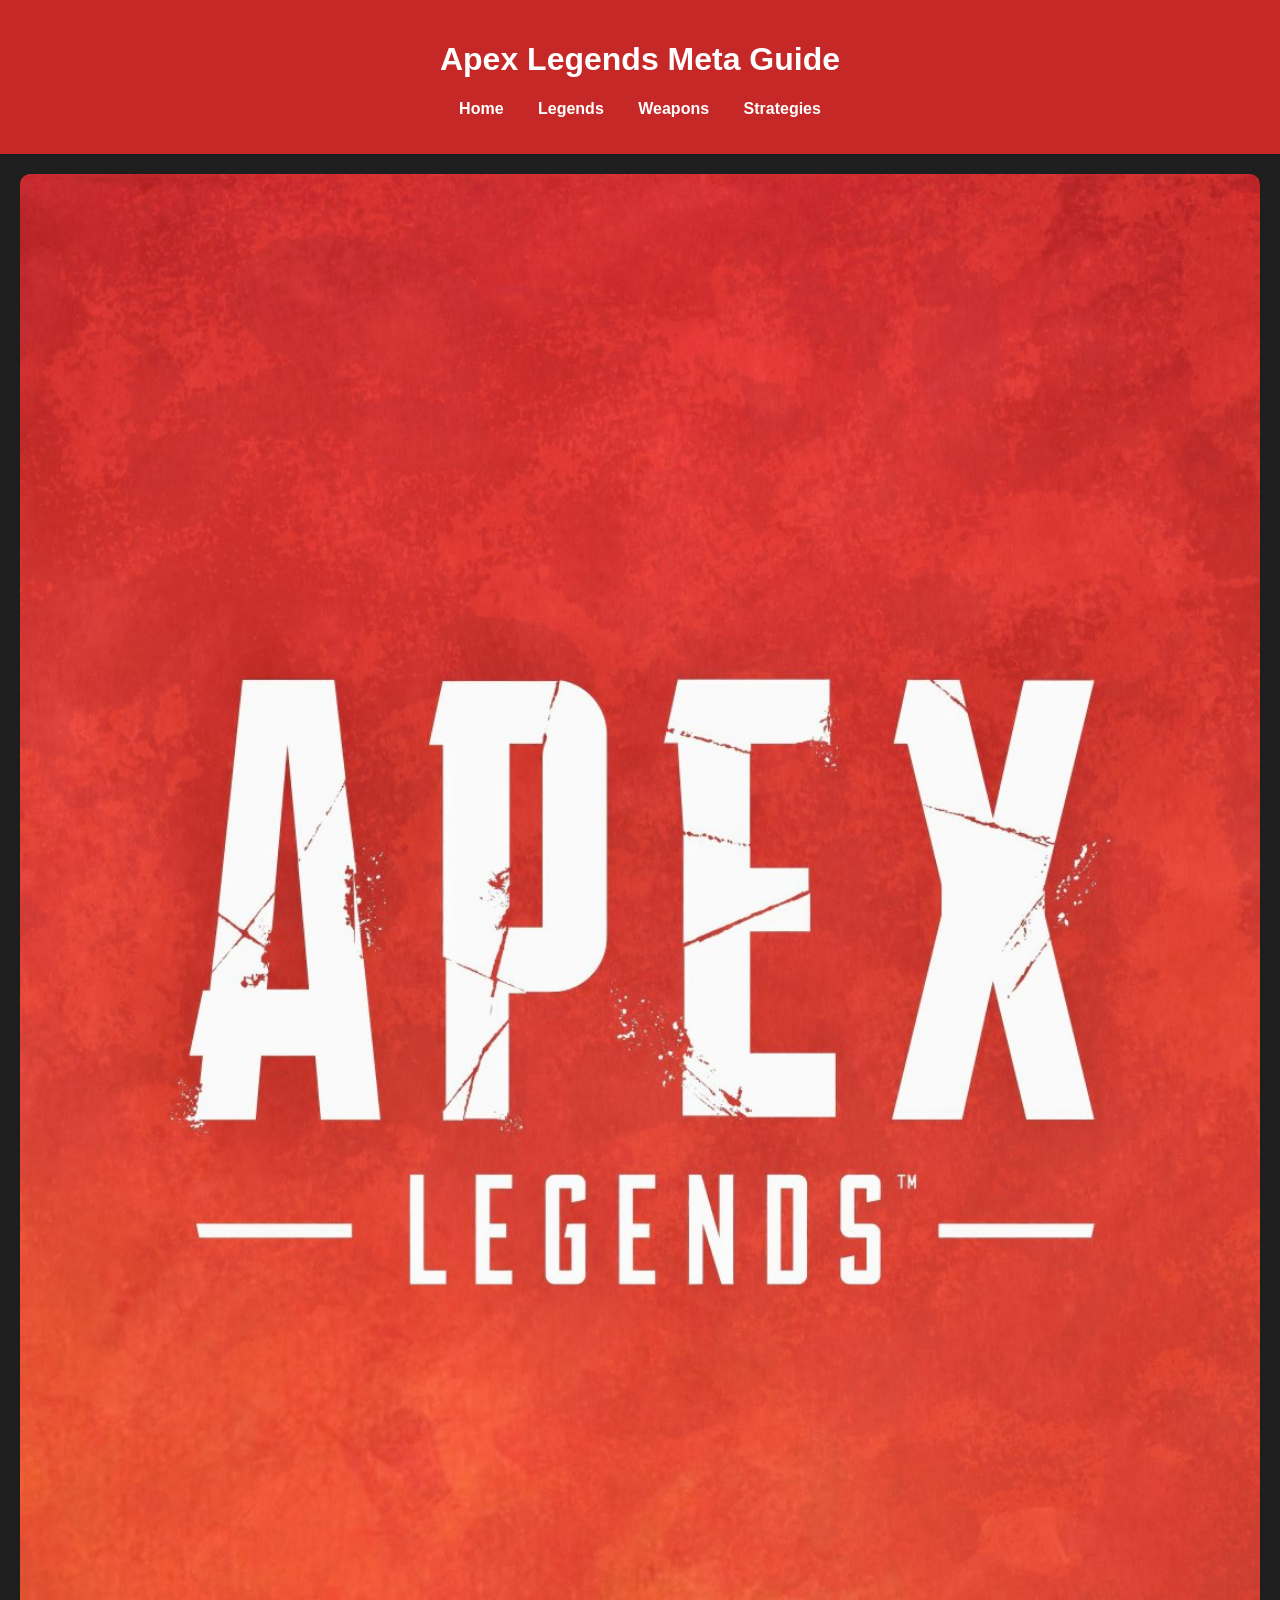
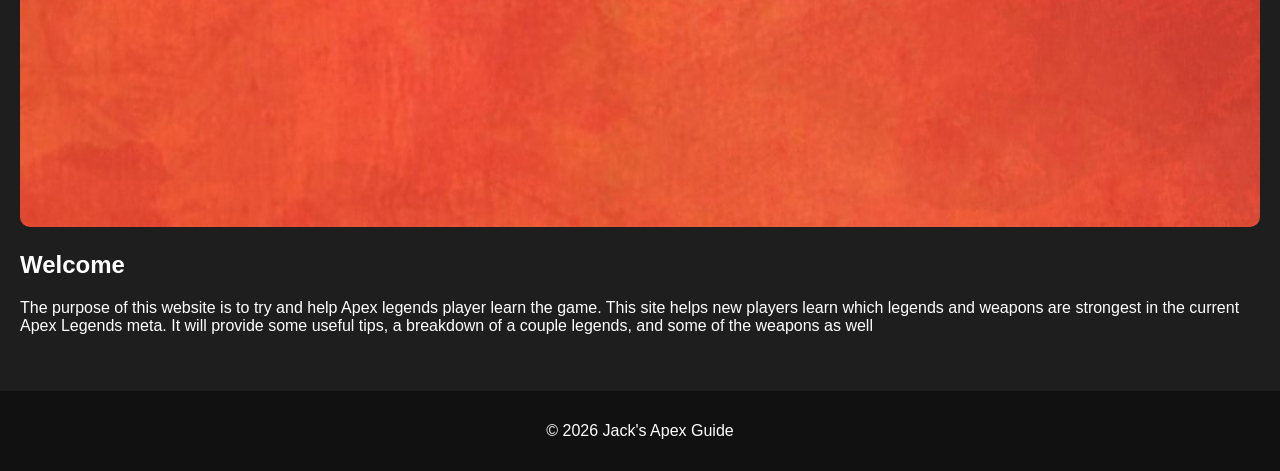
<file: index.html>
<!DOCTYPE html>
<html lang="en">
<head>
<meta charset="UTF-8">
<title>Apex Legends Meta Guide</title>
<link rel="stylesheet" href="styles.css">
</head>

<body>

<header>
<h1>Apex Legends Meta Guide</h1>

<nav>
<ul>
<li><a href="index.html">Home</a></li>
<li><a href="legends.html">Legends</a></li>
<li><a href="weapons.html">Weapons</a></li>
<li><a href="strategies.html">Strategies</a></li>
</ul>
</nav>

</header>

<main>

<section class="hero">
<img src="apex-banner.png" alt="Apex banner">
</section>

<section>
<h2>Welcome</h2>
<p>
The purpose of this website is to try and help Apex legends player learn the game.
This site helps new players learn which legends and weapons 
are strongest in the current Apex Legends meta. It will provide some useful tips, a breakdown of a couple legends, and some of the weapons as well
</p>
</section>


</main>

<footer>
<p>© 2026 Jack's Apex Guide</p>
</footer>

</body>
</html>
</file>
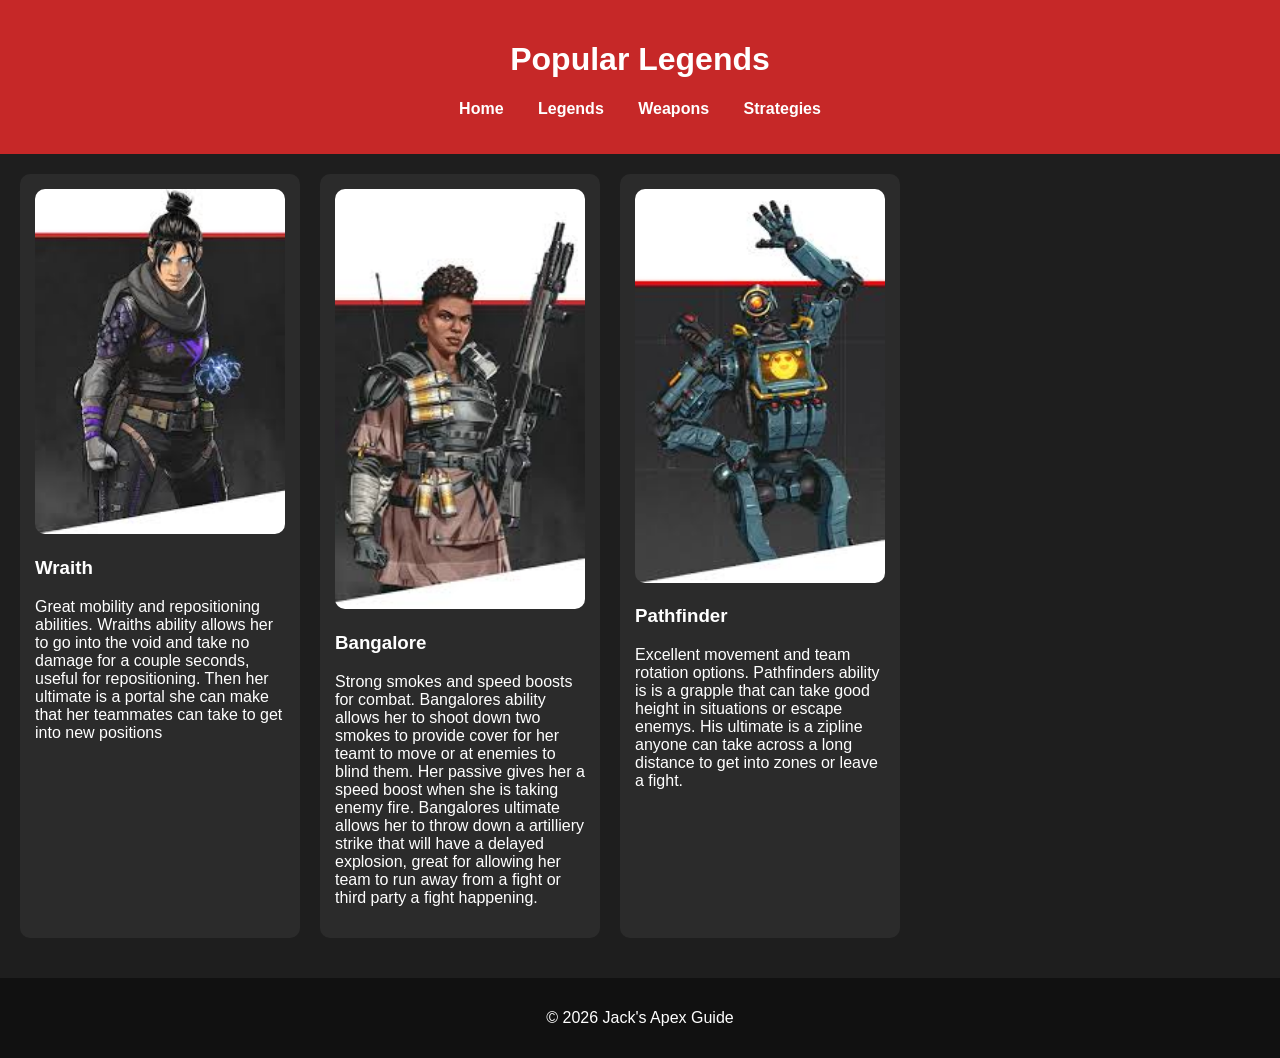
<file: legends.html>
<!DOCTYPE html>
<html lang="en">
<head>
<meta charset="UTF-8">
<title>Legends</title>
<link rel="stylesheet" href="styles.css">
</head>
<body>
<header>
<h1>Popular Legends</h1>

<nav>
<ul>
<li><a href="index.html">Home</a></li>
<li><a href="legends.html">Legends</a></li>
<li><a href="weapons.html">Weapons</a></li>
<li><a href="strategies.html">Strategies</a></li>
</ul>
</nav>

</header>

<main class="legends">

<div class="card">
<img src="wraith.png" alt="Wraith">
<h3>Wraith</h3>
<p>Great mobility and repositioning abilities. Wraiths ability allows her to go into the void and take no damage for a couple seconds, useful for repositioning. Then her ultimate is a portal she can make that her teammates can take to get into new positions</p>
</div>

<div class="card">
<img src="bangalore.png" alt="Bangalore">
<h3>Bangalore</h3>
<p>Strong smokes and speed boosts for combat. Bangalores ability allows her to shoot down two smokes to provide cover for her teamt to move or at enemies to blind them. Her passive gives her a speed boost when she is taking enemy fire. Bangalores ultimate allows her to throw down a artilliery strike that will have a delayed explosion, great for allowing her team to run away from a fight or third party a fight happening.</p>
</div>

<div class="card">
<img src="pathfinder.png" alt="Pathfinder">
<h3>Pathfinder</h3>
<p>Excellent movement and team rotation options. Pathfinders ability is is a grapple that can take good height in situations or escape enemys. His ultimate is a zipline anyone can take across a long distance to get into zones or leave a fight.</p>
</div>

</main>

<footer>
<p>© 2026 Jack's Apex Guide</p>
</footer>
</body>
</html>
</file>
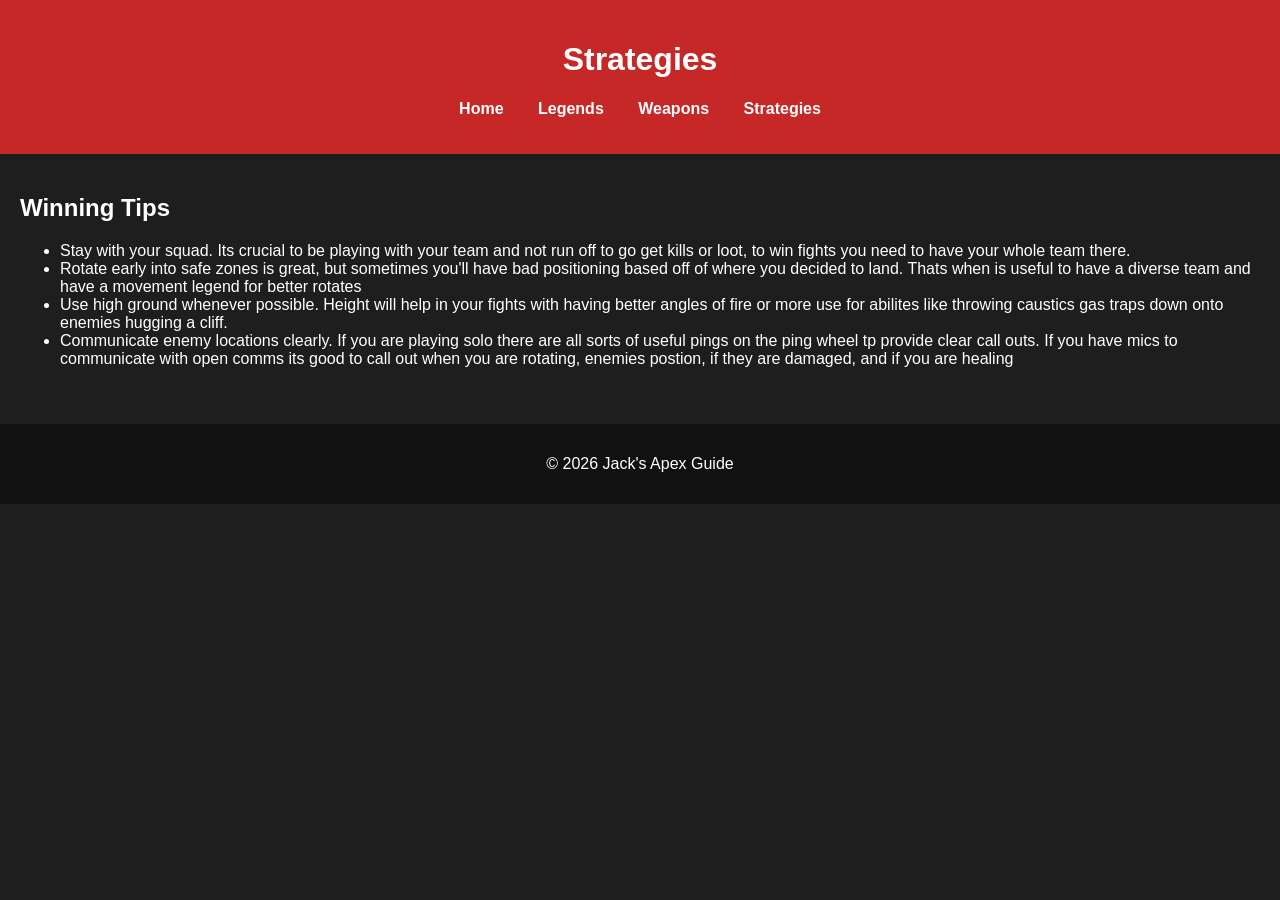
<file: strategies.html>
<!DOCTYPE html>
<html lang="en">
<head>
<meta charset="UTF-8">
<title>Strategies</title>
<link rel="stylesheet" href="styles.css">
</head>
<body>
<header>
<h1>Strategies</h1>

<nav>
<ul>
<li><a href="index.html">Home</a></li>
<li><a href="legends.html">Legends</a></li>
<li><a href="weapons.html">Weapons</a></li>
<li><a href="strategies.html">Strategies</a></li>
</ul>
</nav>

</header>

<main>
<h2>Winning Tips</h2>
<ul>
<li>Stay with your squad. Its crucial to be playing with your team and not run off to go get kills or loot, to win fights you need to have your whole team there.</li>
<li>Rotate early into safe zones is great, but sometimes you'll have bad positioning based off of where you decided to land. Thats when is useful to have a diverse team and have a movement legend for better rotates </li>
<li>Use high ground whenever possible. Height will help in your fights with having better angles of fire or more use for abilites like throwing caustics gas traps down onto enemies hugging a cliff.</li>
<li>Communicate enemy locations clearly. If you are playing solo there are all sorts of useful pings on the ping wheel tp provide clear call outs. If you have mics to communicate with open comms its good to call out when you are rotating, enemies postion, if they are damaged, and if you are healing</li>
</ul>
</main>

<footer>
<p>© 2026 Jack's Apex Guide</p>
</footer>
</body>
</html>
</file>
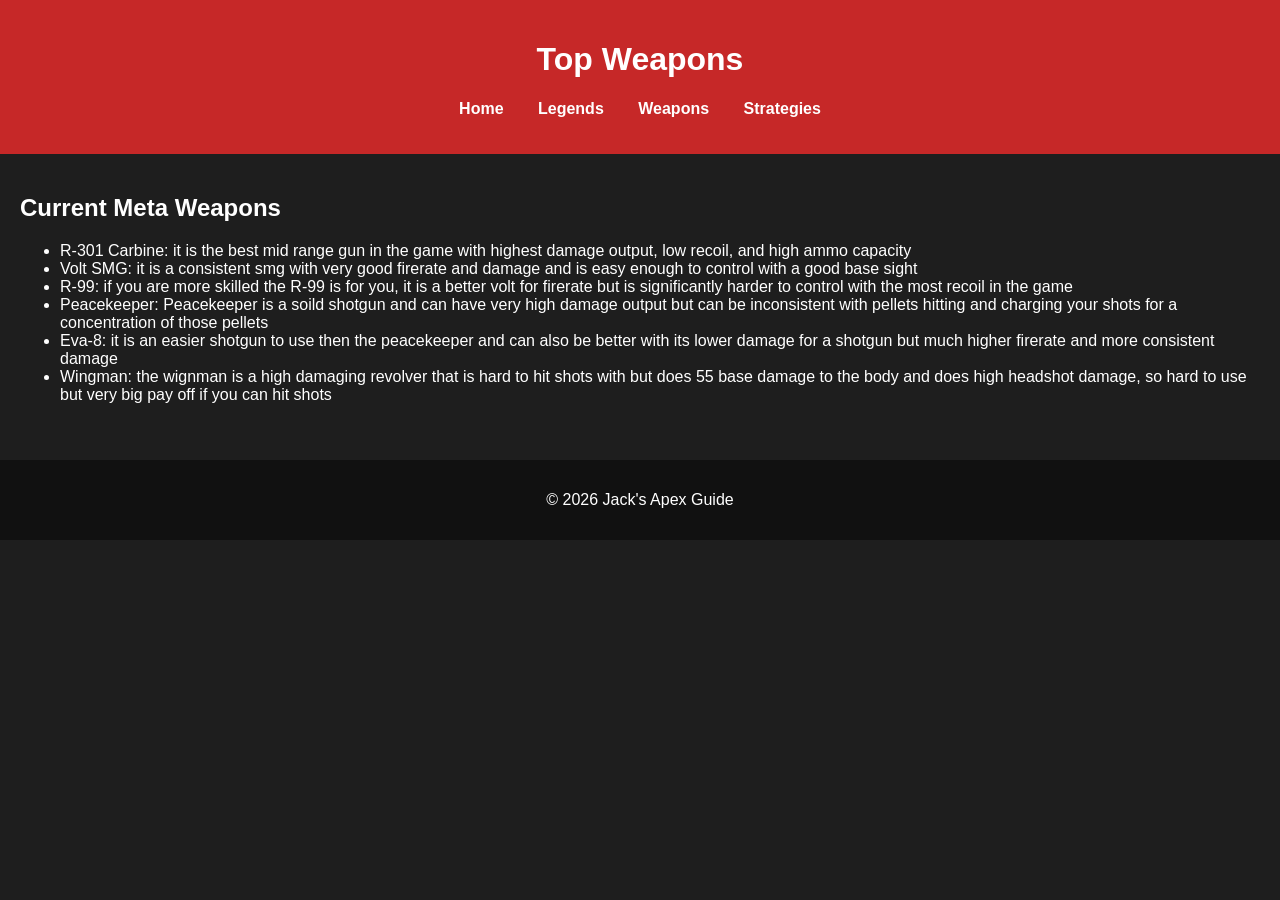
<file: weapons.html>
<!DOCTYPE html>
<html lang="en">
<head>
<meta charset="UTF-8">
<title>Weapons</title>
<link rel="stylesheet" href="styles.css">
</head>
<body>
<header>
<h1>Top Weapons</h1>

<nav>
<ul>
<li><a href="index.html">Home</a></li>
<li><a href="legends.html">Legends</a></li>
<li><a href="weapons.html">Weapons</a></li>
<li><a href="strategies.html">Strategies</a></li>
</ul>
</nav>

</header>

<main>
<h2>Current Meta Weapons</h2>
<ul>
<li>R-301 Carbine: it is the best mid range gun in the game with highest damage output, low recoil, and high ammo capacity</li>
<li>Volt SMG: it is a consistent smg with very good firerate and damage and is easy enough to control with a good base sight</li>
<li>R-99: if you are more skilled the R-99 is for you, it is a better volt for firerate but is significantly harder to control with the most recoil in the game</li>
<li>Peacekeeper: Peacekeeper is a soild shotgun and can have very high damage output but can be inconsistent with pellets hitting and charging your shots for a concentration of those pellets</li>
<li>Eva-8: it is an easier shotgun to use then the peacekeeper and can also be better with its lower damage for a shotgun but much higher firerate and more consistent damage</li>
<li>Wingman: the wignman is a high damaging revolver that is hard to hit shots with but does 55 base damage to the body and does high headshot damage, so hard to use but very big pay off if you can hit shots</li>
</ul>
</main>

<footer>
<p>© 2026 Jack's Apex Guide</p>
</footer>
</body>
</html>
</file>
<file: styles.css>
body{
    font-family: Arial, sans-serif;
    margin:0;
    background:#1e1e1e;
    color:white;
}

header{
    background:#c62828;
    padding:20px;
    text-align:center;
}

nav ul{
    list-style:none;
    padding:0;
}

nav li{
    display:inline-block;
    margin:0 15px;
}

nav a{
    color:white;
    text-decoration:none;
    font-weight:bold;
}

nav a:hover{
    text-decoration:underline;
}

main{
    padding:20px;
}

.hero img{
    width:100%;
    border-radius:10px;
}

.legends{
    display:flex;
    gap:20px;
    flex-wrap:wrap;
}

.card{
    background:#2b2b2b;
    padding:15px;
    border-radius:10px;
    width:250px;
}

.card img{
    width:100%;
    border-radius:10px;
}

footer{
    text-align:center;
    padding:15px;
    background:#111;
    margin-top:20px;
}
</file>
